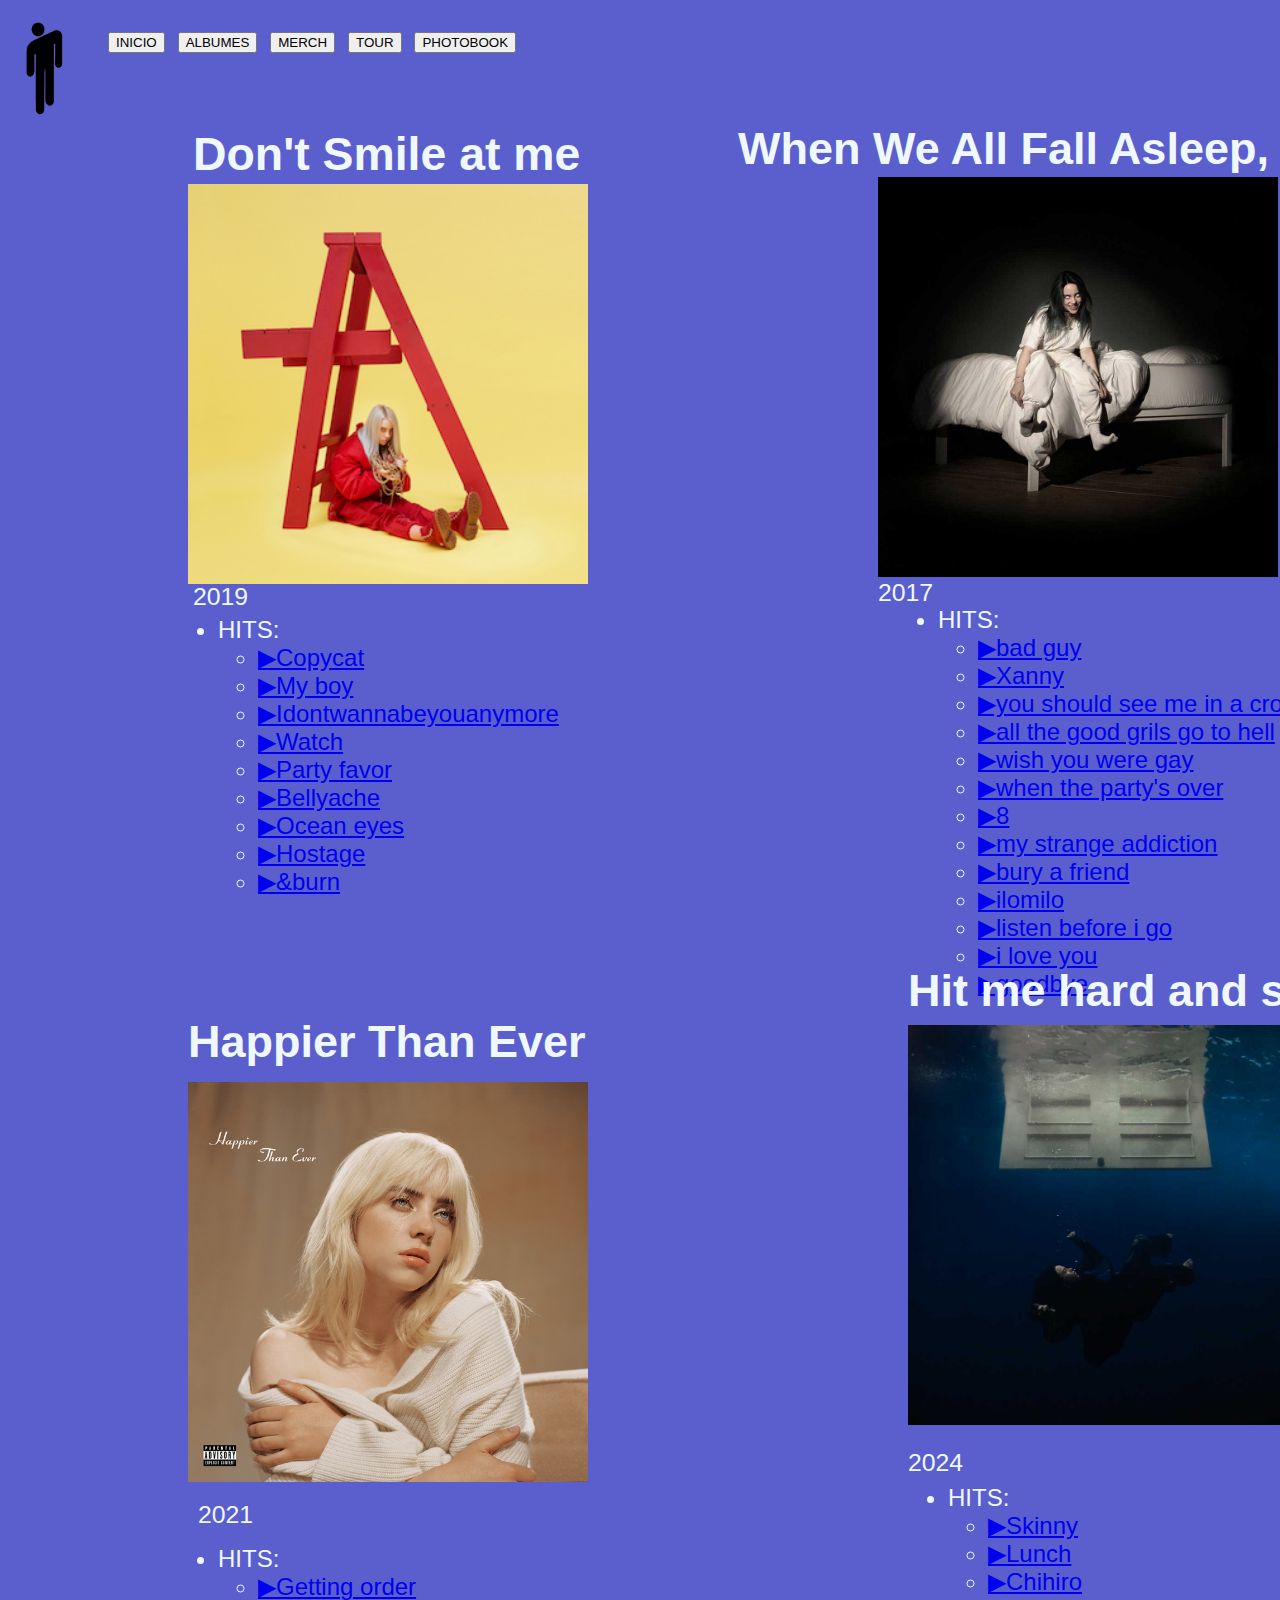
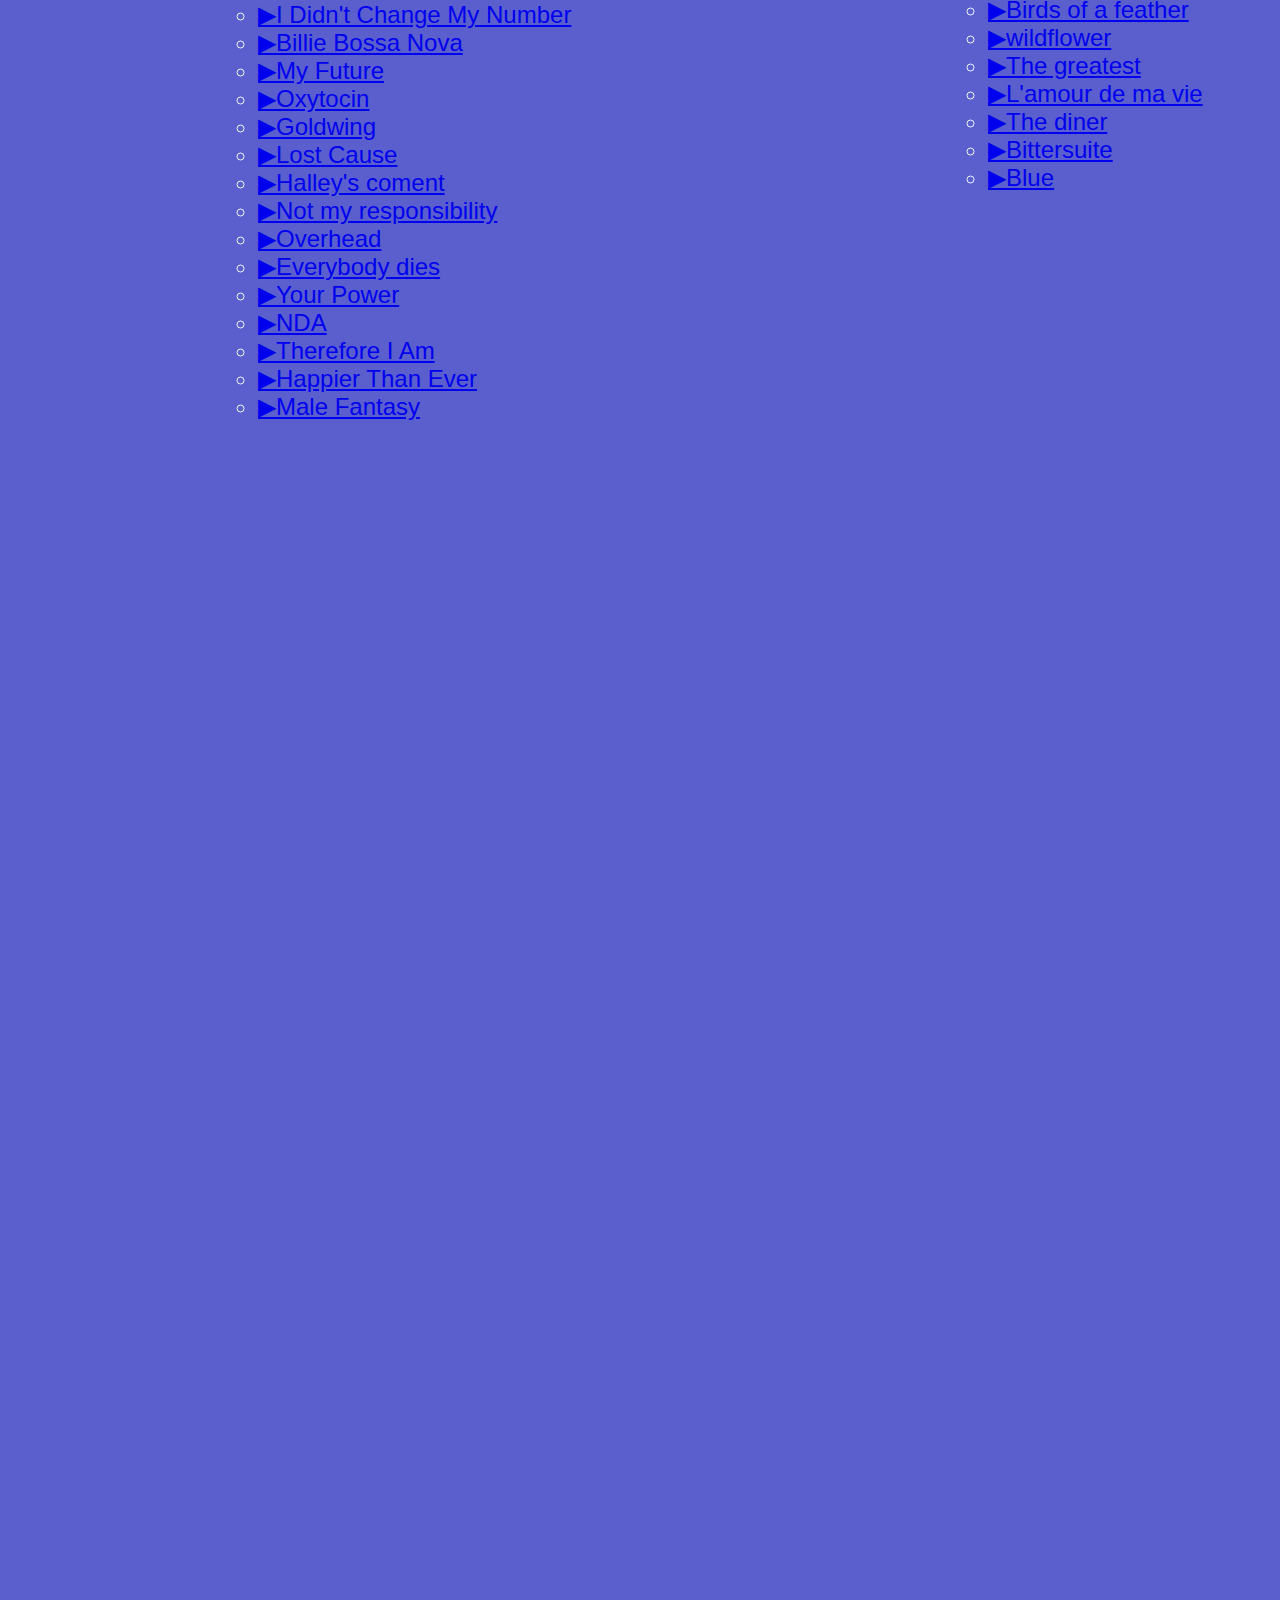
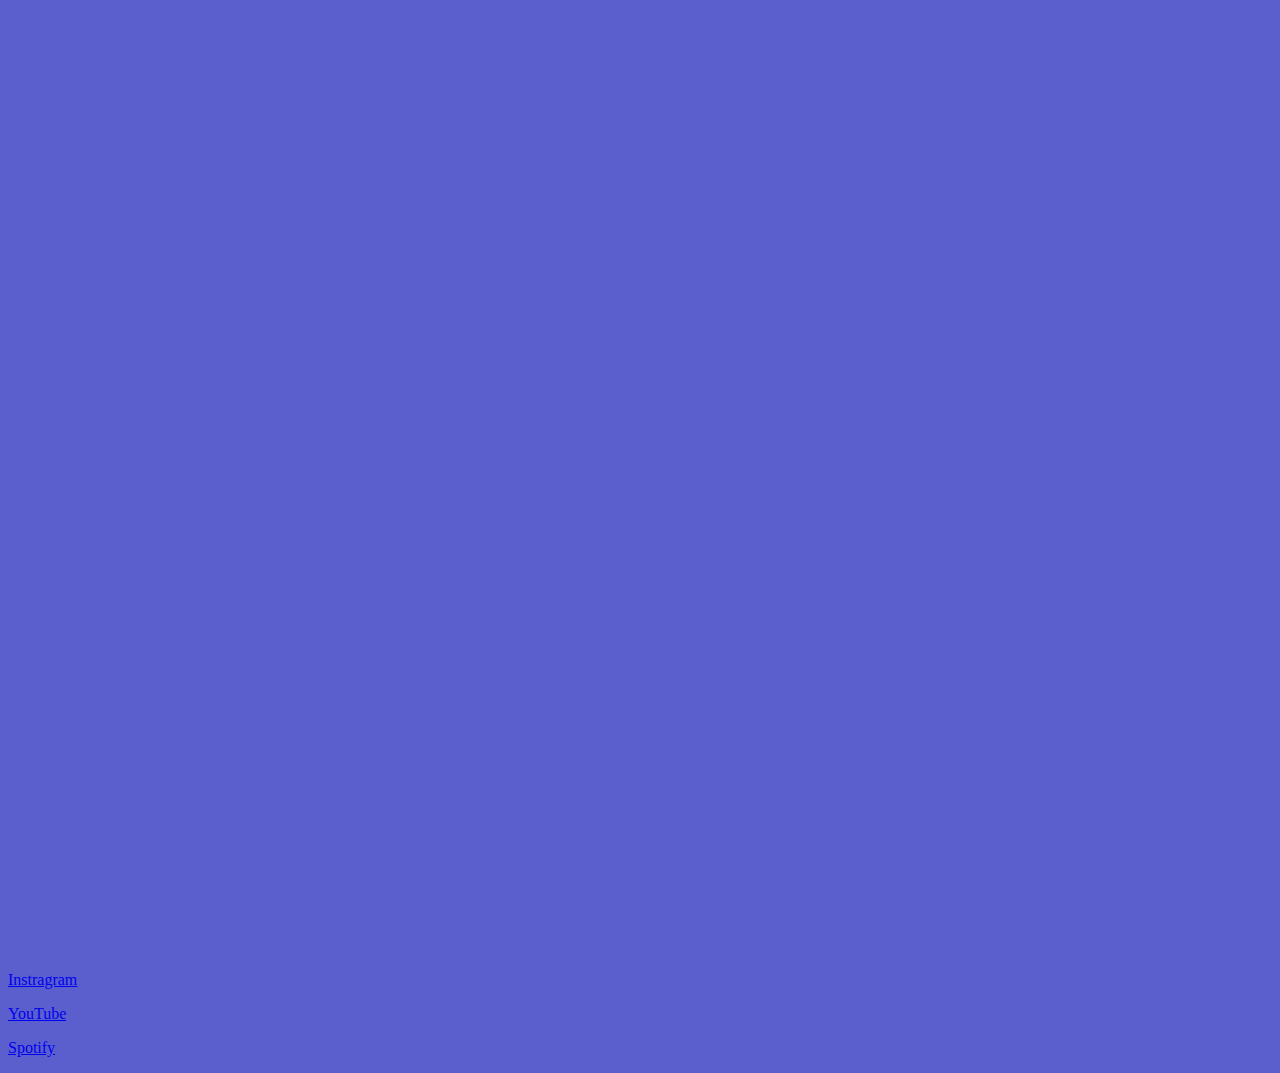
<file: albumes.html>
<!DOCTYPE html>
<html lang="en">
<head>
    <meta charset="UTF-8">
    <meta name="viewport" content="width=device-width, initial-scale=1.0">
    <title>Billie Eilish</title>
    <link rel="stylesheet" href="estilo.css">
</head>
<body class="fondo">
    <header>
        <nav>
            <article>
                <h2 class="bot">
                    <a href="./index.html"> <button>INICIO</button></a>
                    <a href="./Pages/tickets.html"> <button>ALBUMES</button></a>
                    <a href="./Pages/álbumes.html"> <button>MERCH</button></a>
                    <a href="./Pages/tickets.html"> <button>TOUR</button></a>
                    <a href="./Pages/álbumes.html"> <button>PHOTOBOOK</button></a>
                </h2>
            </article>
        </nav>
    </header>
    <main>
        <article>
            <section><img src="assets/imagen 5.png" alt="" class="img5"></section>
        </article>
            <article> 
                <section><h2 class="port1">Don't Smile at me</h2></section>
            </article>        
            <article>
                <section><img src="./assets/imagen 1.png" alt="" height="250" class="img1"></section>
            </article>
                <section><p class="fecha1">2019</p></section>
            <article class="hits1"> 
                                <ul>
                                    <li>
                                        HITS:
                                        <ul>
                                            <li><a target="_blank" href="https://youtu.be/ebb5AinKxWI">▶Copycat</a></li>
                                            <li> <a target="_blank" href="https://youtu.be/dVUmSgzgOqs">▶My boy</a></li>
                                            <li><a target="_blank" href="https://youtu.be/-tn2S3kJlyU">▶Idontwannabeyouanymore</a></li>
                                            <li><a target="_blank" href="https://youtu.be/9dobJDxPEzM">▶Watch</a></li>
                                            <li><a target="_blank" href="https://youtu.be/tGHTOVw6F4Q">▶Party favor</a></li>
                                            <li><a target="_blank" href="https://youtu.be/gBRi6aZJGj4">▶Bellyache</a></li>
                                            <li><a target="_blank" href="https://youtu.be/viimfQi_pUw">▶Ocean eyes</a></li>
                                            <li><a target="_blank" href="https://youtu.be/skHbZBsS7hM">▶Hostage</a></li>
                                            <li><a target="_blank" href="https://youtu.be/BbQlBOHwZz8">▶&burn</a></li>
                                        </ul> 
                                    </li>     
                                </ul>
<article> 
     <section><h2 class="port2">When We All Fall Asleep, Where Do We Go?</h2></section>
</article>                         
<article>
     <section><img src="./assets/imagen 2.jpg" alt="" height="250" class="img2"></section>
</article>
</article>
<section><p class="fecha2">2017</p></section>
<article> 
<article class="hits2">
       <div>
                         <ul>
                          <li>
                              HITS:
                                <ul>
                                    <li><a target="_blank" href="https://youtu.be/ZD6rXLXZOEI?list=PLMSmPqvJ6siJwH_c2H_N8j9JqDt8ogyny">▶bad guy</a></li>
                                    <li> <a target="_blank" href="https://youtu.be/GbjwfQG_N_Y?list=PLMSmPqvJ6siJwH_c2H_N8j9JqDt8ogyny">▶Xanny</a></li>
                                    <li><a target="_blank" href="https://youtu.be/K6xBwcQTGac?list=PLMSmPqvJ6siJwH_c2H_N8j9JqDt8ogyny">▶you should see me in a crown</a></li>
                                    <li><a target="_blank" href="https://youtu.be/s_IwrqvM618?list=PLMSmPqvJ6siJwH_c2H_N8j9JqDt8ogyny">▶all the good grils go to hell</a></li>
                                    <li><a target="_blank" href="https://youtu.be/z0_zOC20jbM?list=PLMSmPqvJ6siJwH_c2H_N8j9JqDt8ogyny">▶wish you were gay</a></li>
                                    <li><a target="_blank" href="https://youtu.be/5DcrRJI_H04?list=PLMSmPqvJ6siJwH_c2H_N8j9JqDt8ogyny">▶when the party's over</a></li>
                                    <li><a target="_blank" href="https://youtu.be/OZYd9JxithE?list=PLMSmPqvJ6siJwH_c2H_N8j9JqDt8ogyny">▶8</a></li>
                                    <li><a target="_blank" href="https://youtu.be/k1ATPhkVWi0?list=PLMSmPqvJ6siJwH_c2H_N8j9JqDt8ogyny">▶my strange addiction</a></li>
                                    <li><a target="_blank" href="https://youtu.be/YFervpMG_sM?list=PLMSmPqvJ6siJwH_c2H_N8j9JqDt8ogyny">▶bury a friend</a></li>
                                    <li><a target="_blank" href="https://youtu.be/lH1F6m3slrQ?list=PLMSmPqvJ6siJwH_c2H_N8j9JqDt8ogyny">▶ilomilo</a></li>
                                    <li><a target="_blank" href="https://youtu.be/P4z1O3miesI?list=PLMSmPqvJ6siJwH_c2H_N8j9JqDt8ogyny">▶listen before i go</a></li>
                                    <li><a target="_blank" href="https://youtu.be/WiinVuzh4DA?list=PLMSmPqvJ6siJwH_c2H_N8j9JqDt8ogyny">▶i love you</a></li>
                                    <li><a target="_blank" href="https://youtu.be/vciZvVJyNYU?list=PLMSmPqvJ6siJwH_c2H_N8j9JqDt8ogyny">▶goodbye</a></li>
                                </ul> 
                            </li>
                    </ul>    
    </div>
</article> 
<article>
    <section><img src="./assets/imagen 3.jpeg" alt="200" class="img3"></section>
</article>
</article>
<section><p class="fecha3">2021</p></section>
<article> 
<article>
    <section><h2 class="port3">Happier Than Ever</h2></section>
</article>
<article class="hits3">
                    <ul>
                         <li>
                             HITS:
                               <ul>
                                   <li><a target="_blank" href="https://youtu.be/0YyEE_aO2TY?list=PLxA687tYuMWhs_IiOhBzP3PwwOxu-FQVW">▶Getting order</a></li>
                                   <li> <a target="_blank" href="https://youtu.be/VAwGfL7Kyhk?list=PLxA687tYuMWhs_IiOhBzP3PwwOxu-FQVW">▶I Didn't Change My Number</a></li>
                                   <li><a target="_blank" href="https://youtu.be/4RGkfHOHH7w?list=PLxA687tYuMWhs_IiOhBzP3PwwOxu-FQVW">▶Billie Bossa Nova</a></li>
                                   <li><a target="_blank" href="https://youtu.be/BKznMmrEXzU?list=PLxA687tYuMWhs_IiOhBzP3PwwOxu-FQVW">▶My Future</a></li>
                                   <li><a target="_blank" href="https://youtu.be/iI4FoiF69IA?list=PLxA687tYuMWhs_IiOhBzP3PwwOxu-FQVW">▶Oxytocin</a></li>
                                   <li><a target="_blank" href="https://youtu.be/WMtcapmjgo0?list=PLxA687tYuMWhs_IiOhBzP3PwwOxu-FQVW">▶Goldwing</a></li>
                                   <li><a target="_blank" href="https://youtu.be/vRNxAzAr_-4?list=PLxA687tYuMWhs_IiOhBzP3PwwOxu-FQVW">▶Lost Cause</a></li>
                                   <li><a target="_blank" href="https://youtu.be/gV9IVwRWvqA?list=PLxA687tYuMWhs_IiOhBzP3PwwOxu-FQVW">▶Halley's coment</a></li>
                                   <li><a target="_blank" href="https://youtu.be/4HfbgDLUmpk?list=PLxA687tYuMWhs_IiOhBzP3PwwOxu-FQVW">▶Not my responsibility</a></li>
                                   <li><a target="_blank" href="https://youtu.be/5H4apmLEEUM?list=PLxA687tYuMWhs_IiOhBzP3PwwOxu-FQVW">▶Overhead</a></li>
                                   <li><a target="_blank" href="https://youtu.be/6iqh3QOFEjg?list=PLxA687tYuMWhs_IiOhBzP3PwwOxu-FQVW">▶Everybody dies</a></li>
                                   <li><a target="_blank" href="https://youtu.be/5DEPXcDysro?list=PLxA687tYuMWhs_IiOhBzP3PwwOxu-FQVW">▶Your Power</a></li>
                                   <li><a target="_blank" href="https://youtu.be/MzLm0ljIPDk?list=PLxA687tYuMWhs_IiOhBzP3PwwOxu-FQVW">▶NDA</a></li>
                                   <li><a target="_blank" href="https://youtu.be/2NySuOGEpHk?list=PLxA687tYuMWhs_IiOhBzP3PwwOxu-FQVW">▶Therefore I Am</a></li>
                                   <li><a target="_blank" href="https://youtu.be/NSTUVHsb9xw?list=PLxA687tYuMWhs_IiOhBzP3PwwOxu-FQVW">▶Happier Than Ever</a></li>
                                   <li><a target="_blank" href="https://youtu.be/TsANEWfyi8E?list=PLxA687tYuMWhs_IiOhBzP3PwwOxu-FQVW">▶Male Fantasy</a></li>

                               </ul> 
                           </li>
                   </ul>
</article>
<article>
    <section><img src="./assets/imagen 4.jpg" alt="200" class="img4"></section>
</article>
</article>
<section><p class="fecha4">2024</p></section>
<article> 
<article>
    <section><h2 class="port4">Hit me hard and soft</h2></section>
</article>
<article class="hits4">
                    <ul>
                         <li>
                             HITS:
                               <ul>
                                   <li><a target="_blank" href="https://youtu.be/GgGarnL54Fw?list=PLxA687tYuMWgw46Pk2QwQguq5gCTzMTw_">▶Skinny</a></li>
                                   <li> <a target="_blank" href="https://youtu.be/9U4-PgbN7eM?list=PLxA687tYuMWgw46Pk2QwQguq5gCTzMTw_">▶Lunch</a></li>
                                   <li><a target="_blank" href="https://youtu.be/zYEKeEOKNi0?list=PLxA687tYuMWgw46Pk2QwQguq5gCTzMTw_">▶Chihiro</a></li>
                                   <li><a target="_blank" href="https://youtu.be/WKZO-CWeOVA?list=PLxA687tYuMWgw46Pk2QwQguq5gCTzMTw_">▶Birds of a feather</a></li>
                                   <li><a target="_blank" href="https://youtu.be/O1PkZaFy61Y?list=PLxA687tYuMWgw46Pk2QwQguq5gCTzMTw_">▶wildflower</a></li>
                                   <li><a target="_blank" href="https://youtu.be/ivXhRQA-iiI?list=PLxA687tYuMWgw46Pk2QwQguq5gCTzMTw_">▶The greatest</a></li>
                                   <li><a target="_blank" href="https://youtu.be/-O1Q82Wwqik?list=PLxA687tYuMWgw46Pk2QwQguq5gCTzMTw_">▶L'amour de ma vie</a></li>
                                   <li><a target="_blank" href="https://youtu.be/P6NKjgjV34w?list=PLxA687tYuMWgw46Pk2QwQguq5gCTzMTw_">▶The diner</a></li>
                                   <li><a target="_blank" href="https://youtu.be/ClyVKnfBIO8?list=PLxA687tYuMWgw46Pk2QwQguq5gCTzMTw_">▶Bittersuite</a></li>
                                   <li><a target="_blank" href="https://youtu.be/ir11ZA4lJJk?list=PLxA687tYuMWgw46Pk2QwQguq5gCTzMTw_">▶Blue</a></li>
                               </ul> 
                           </li>
                   </ul>
</article>
    </main>
    <footer class="fotter">
        <p><a href="https://www.instagram.com/billieeilish?utm_source=ig_web_button_share_sheet&igsh=ZDNlZDc0MzIxNw==">Instragram</a></p>
        <p><a href="https://www.youtube.com/channel/UCiGm_E4ZwYSHV3bcW1pnSeQ">YouTube</a></p>
        <p><a href="https://open.spotify.com/intl-es/artist/6qqNVTkY8uBg9cP3Jd7DAH?si=Lcs33ucGQJuG1_DoEc9CHA">Spotify</a></p>

    </footer>
</body>
</html>
</file>
<file: estilo.css>
.img5{
    position: relative;
    bottom: 131px;
    right:40px ;
    width:150px;
    height:100px;
}
.bot{
    position: relative;
    bottom: 35px;
    left: 100px;
    font-size: 290%;
    font-family: 'Franklin Gothic Medium', 'Arial Narrow', Arial, sans-serif;
}
.fondo{
    background-color: #5A5FCD;
}
.img1{
    position: relative;
    bottom: 200px;
    left:180px ;
    width: 400px;
    height:400px;
}
.port1{
    position: relative;
    bottom: 165px;
    left: 185px;
    font-size: 290%;
    color: aliceblue;
    font-family: 'Franklin Gothic Medium', 'Arial Narrow', Arial, sans-serif;
}
.fecha1{
    position: relative;
    bottom: 230px;
    left: 185px;
     font-size: 155%;
     color: aliceblue;
    font-family: 'Franklin Gothic Medium', 'Arial Narrow', Arial, sans-serif;
}
.hits1{
    position: relative;
    bottom: 250px;
    left: 170px;
    font-size: 150%;
    color: aliceblue;
    font-family: 'Franklin Gothic Medium', 'Arial Narrow', Arial, sans-serif;
}
.img2{
    position: relative;
    bottom: 845px;
    left:700px ;
    width: 400px;
    height:400px;  
}
.port2{
   position: relative;
   bottom: 810px;
   left: 560px;
   font-size: 45px;
   color: aliceblue;
    font-family: 'Franklin Gothic Medium', 'Arial Narrow', Arial, sans-serif;
}
.hits2{
    position: relative;
    bottom: 1150px;
    left: 890px;
    font-size: 150%;
    color: aliceblue;
    font-family: 'Franklin Gothic Medium', 'Arial Narrow', Arial, sans-serif;
}
.fecha2{
    position: relative;
    bottom: 1124px;
    left: 870px;
    font-size: 155%;
    color: aliceblue;
    font-family: 'Franklin Gothic Medium', 'Arial Narrow', Arial, sans-serif;
}
.img3{
    position: relative;
    bottom: 1090px;
    left:180px;
    width: 400px;
    height:400px; 
}
.port3{
    position: relative;
    top: -1650px;
    left: 180px;
    font-size: 45px;
    color: aliceblue;
    font-family: 'Franklin Gothic Medium', 'Arial Narrow', Arial, sans-serif;
 }
 .hits3{
     position: relative;
     bottom: 1210px;
     left: 170px;
     font-size: 150%;
     color: aliceblue;
     font-family: 'Franklin Gothic Medium', 'Arial Narrow', Arial, sans-serif;
 }
 .fecha3{
     position: relative;
     bottom: 1100px;
     left: 190px;
     font-size: 155%;
     color: aliceblue;
     font-family: 'Franklin Gothic Medium', 'Arial Narrow', Arial, sans-serif;
 }
.img4{
    position: relative;
    bottom: 2230px;
    left:900px ;
    width: 400px;
    height:400px; 
}
.port4{
    position: relative;
    top: -2785px;
    left: 900px;
    font-size: 45px;
    color: aliceblue;
    font-family: 'Franklin Gothic Medium', 'Arial Narrow', Arial, sans-serif;
 }
 .hits4{
     position: relative;
     bottom: 2355px;
     left: 900px;
     font-size: 150%;
     color: aliceblue;
     font-family: 'Franklin Gothic Medium', 'Arial Narrow', Arial, sans-serif;
 }
 .fecha4{
     position: relative;
     bottom: 2235px;
     left: 900px;
     font-size: 155%;
     color: aliceblue;
     font-family: 'Franklin Gothic Medium', 'Arial Narrow', Arial, sans-serif;
 }
.insta{
    position: relative;
    bottom:px;
    left:px;
    font-size: 150%;
    color: aliceblue;
    font-family: 'Franklin Gothic Medium', 'Arial Narrow', Arial, sans-serif;
}
.tube{
    position: relative;
    bottom:px;
    left: 900px;
    font-size: 150%;
    color: aliceblue;
    font-family: 'Franklin Gothic Medium', 'Arial Narrow', Arial, sans-serif;
}
.spoti{
    position: relative;
    bottom: px;
    left: 900px;
    font-size: 150%;
    color: aliceblue;
    font-family: 'Franklin Gothic Medium', 'Arial Narrow', Arial, sans-serif;
}
.logi{
    position: relative;
    bottom: 200px;
    left:200px ;
    width: 100px;
    height:100px; 

}
.logy{
    position: relative;
    bottom: 200px;
    left:200px ;
    width: 150px;
    height:100px; 
}
.logs{
    position: relative;
    bottom: 200px;
    left:200px ;
    width: 100px;
    height:100px; 
}
</file>
